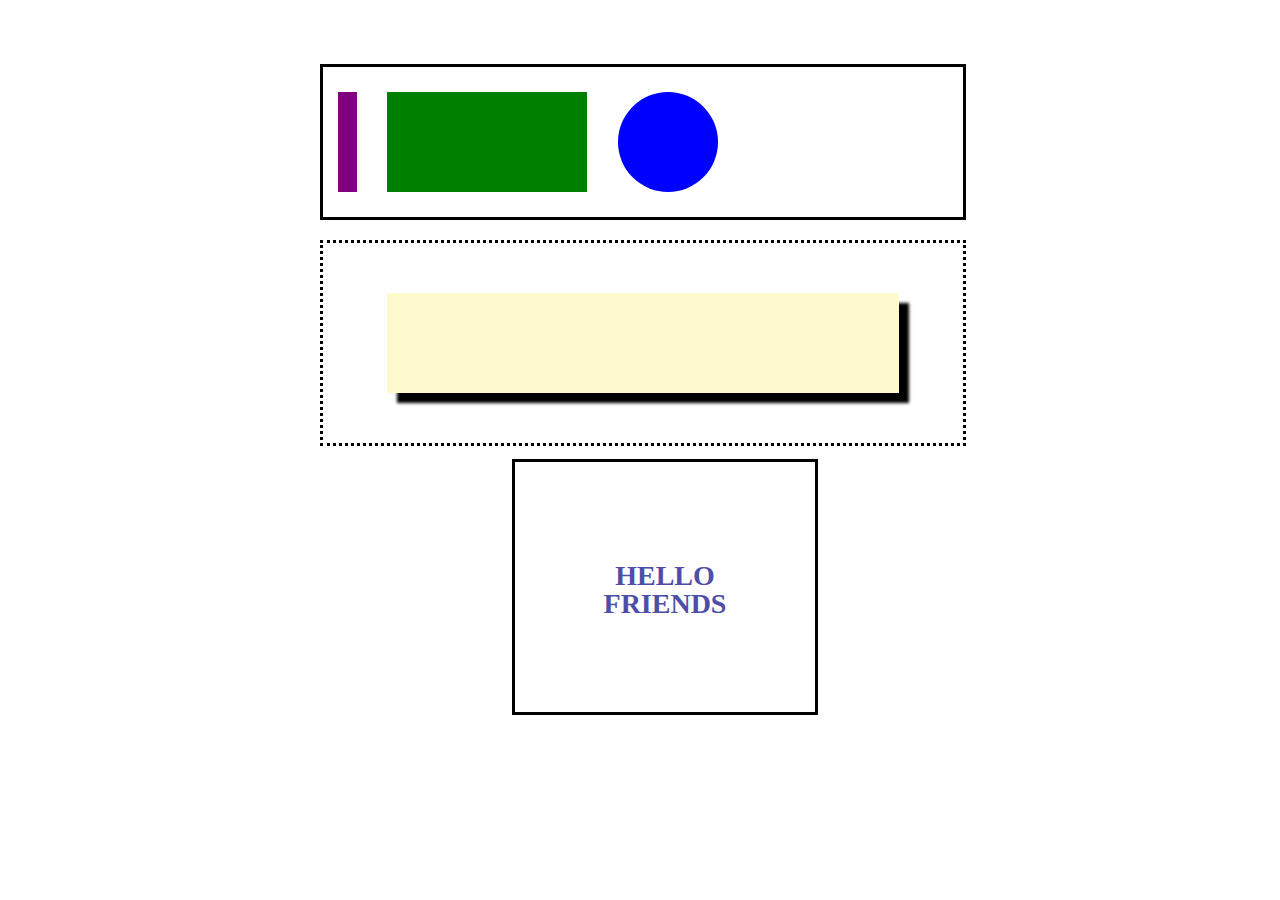
<file: drill-2/index.html>
<!DOCTYPE html>
<html lang="en">
<head>
    <meta charset="UTF-8">
    <meta http-equiv="X-UA-Compatible" content="IE=edge">
    <meta name="viewport" content="width=device-width, initial-scale=1.0">
    <link rel="stylesheet" href="./reset.css">
    <link rel="stylesheet" href="./index.css">
    <title>Document</title>
</head>
<body>
    <section class="firstContainer">
        <div class="purple"></div>
        <div class="green"></div>
        <div class="blue"></div>
        <div class="empty"></div>
    </section>

    <section class="secondContainer">
        <div class="cream"></div>
    </section>

    <section class="thirdContainer">
        <p class="hello">
            HELLO 
            <br>
            FRIENDS
        </p>
    </section>
</body>
</html>
</file>
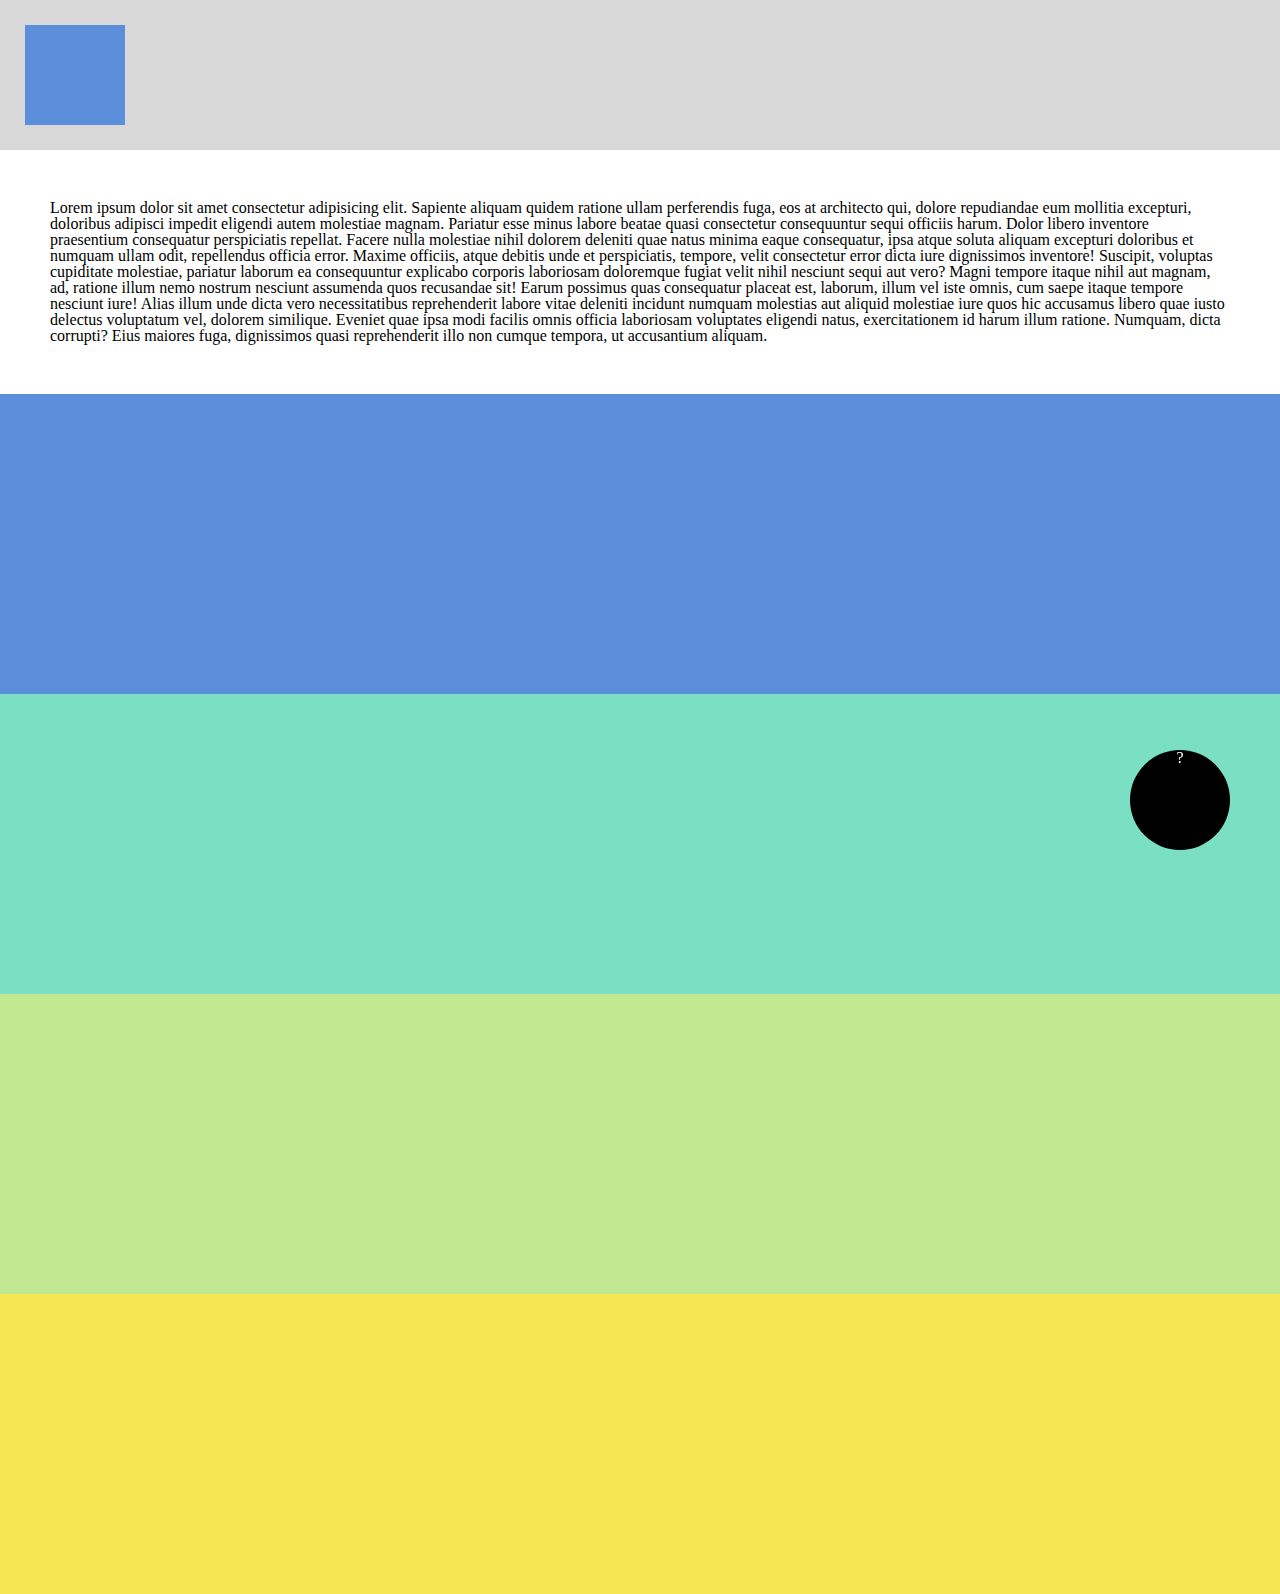
<file: drill-3/index.html>
<!DOCTYPE html>
<html lang="en">
<head>
    <meta charset="UTF-8">
    <meta http-equiv="X-UA-Compatible" content="IE=edge">
    <meta name="viewport" content="width=device-width, initial-scale=1.0">
    <link rel="stylesheet" href="./reset.css">
    <link rel="stylesheet" href="./index.css">
    <title>Document</title>
</head>
<body>
    <header class="greyBar">
        <div class="blueRec"></div>
    </header>

    <section>
        <div class="text">
            Lorem ipsum dolor sit amet consectetur adipisicing elit. Sapiente aliquam quidem ratione ullam perferendis fuga, eos at architecto qui, dolore repudiandae eum mollitia excepturi, doloribus adipisci impedit eligendi autem molestiae magnam. Pariatur esse minus labore beatae quasi consectetur consequuntur sequi officiis harum. Dolor libero inventore praesentium consequatur perspiciatis repellat. Facere nulla molestiae nihil dolorem deleniti quae natus minima eaque consequatur, ipsa atque soluta aliquam excepturi doloribus et numquam ullam odit, repellendus officia error. Maxime officiis, atque debitis unde et perspiciatis, tempore, velit consectetur error dicta iure dignissimos inventore! Suscipit, voluptas cupiditate molestiae, pariatur laborum ea consequuntur explicabo corporis laboriosam doloremque fugiat velit nihil nesciunt sequi aut vero? Magni tempore itaque nihil aut magnam, ad, ratione illum nemo nostrum nesciunt assumenda quos recusandae sit! Earum possimus quas consequatur placeat est, laborum, illum vel iste omnis, cum saepe itaque tempore nesciunt iure! Alias illum unde dicta vero necessitatibus reprehenderit labore vitae deleniti incidunt numquam molestias aut aliquid molestiae iure quos hic accusamus libero quae iusto delectus voluptatum vel, dolorem similique. Eveniet quae ipsa modi facilis omnis officia laboriosam voluptates eligendi natus, exercitationem id harum illum ratione. Numquam, dicta corrupti? Eius maiores fuga, dignissimos quasi reprehenderit illo non cumque tempora, ut accusantium aliquam.
        </div>
    </section>

    <section class="blue"></section>
    <section class="mint"></section>
    <section class="puke"></section>
    <section class="yellow"></section>
    <section class="help">?</section>
</body>
</html>
</file>
<file: drill-2/index.css>
/* Lukas mainly used tags as opposed to divs */
/* Lukas used IDs instead of classes for each element */

/* Lukas opted to make the body itself the container, which simplifies spacing */

/* He gave it a flex direction of column and let the flex row of each box place elements side by side */
    /* this is how he got the purple rectangle to be shorter */

/* main container has default flex direction of flex-start */
    /* He makes the spaces between the shapes w/ the Gap property */

/*  */

.firstContainer{
    display:flex;
    justify-content: space-around;
    align-items: center;
    margin-top: 5%;
    margin-left: 25%;
    width: 50%;
    height: 150px;
    border: solid;
    border-style:solid;
}

.purple{
    height: 100px;
    width: 3%;
    background-color: purple;
}

.green{
    width: 200px;
    height: 100px;
    background-color: green;
}

.blue{
    height: 100px;
    width: 100px;
    background-color: blue;
    border-radius: 50%;
}

.empty{
    width: 200px;
    height: 100px;
    background-color: #FFFFFF;
}

.secondContainer{
    display:flex;
    justify-content: space-around;
    align-items: center;
    margin-top: 20px;
    margin-left: 25%;
    width: 50%;
    height: 200px;
    border: dotted;
}

.cream{
    width: 80%;
    height: 50%;
    background-color: #FFFACD;
    box-shadow: 10px 10px 3px;
}

.thirdContainer{
    border: solid;
    width: 300px;
    height: 250px;
    margin-top: 1%;
    margin-left: 40%;
}

.hello{
    padding-top: 100px;
    text-align: center;
    color: #4E4EA7;
    font-weight: bolder;
    font-size: 28px;
}
</file>
<file: drill-3/index.css>
/* Lukas structured his HTML like this */
/*  header
    main
    footer
        div*4 
    footer
    ?
*/

.greyBar{
    display:flex;
    width: 100%;
    height: 150px;
    background-color: #D8D8D8;
}

.blueRec{
    margin: 25px;
    width: 100px;
    height: 100px;
    background-color: #5B8FDC;
}

.text{
    margin: 50px;
}

.blue{
    width: 100%;
    height: 300px;
    background-color: #5B8FDC;
}

.mint{
    width: 100%;
    height: 300px;
    background-color: #7BE0C3;
}
.puke{
    width: 100%;
    height: 300px;
    background-color: #C2E791;
}
.yellow{
    width: 100%;
    height: 300px;
    background-color: #F5E752;
}

.help{
    position: fixed;
    bottom: 50px;
    right: 50px;
    height: 100px;
    width: 100px;
    border-radius: 50%;
    display: flex;
    justify-content: center;
    background-color: black;
    color:white;
}
</file>
